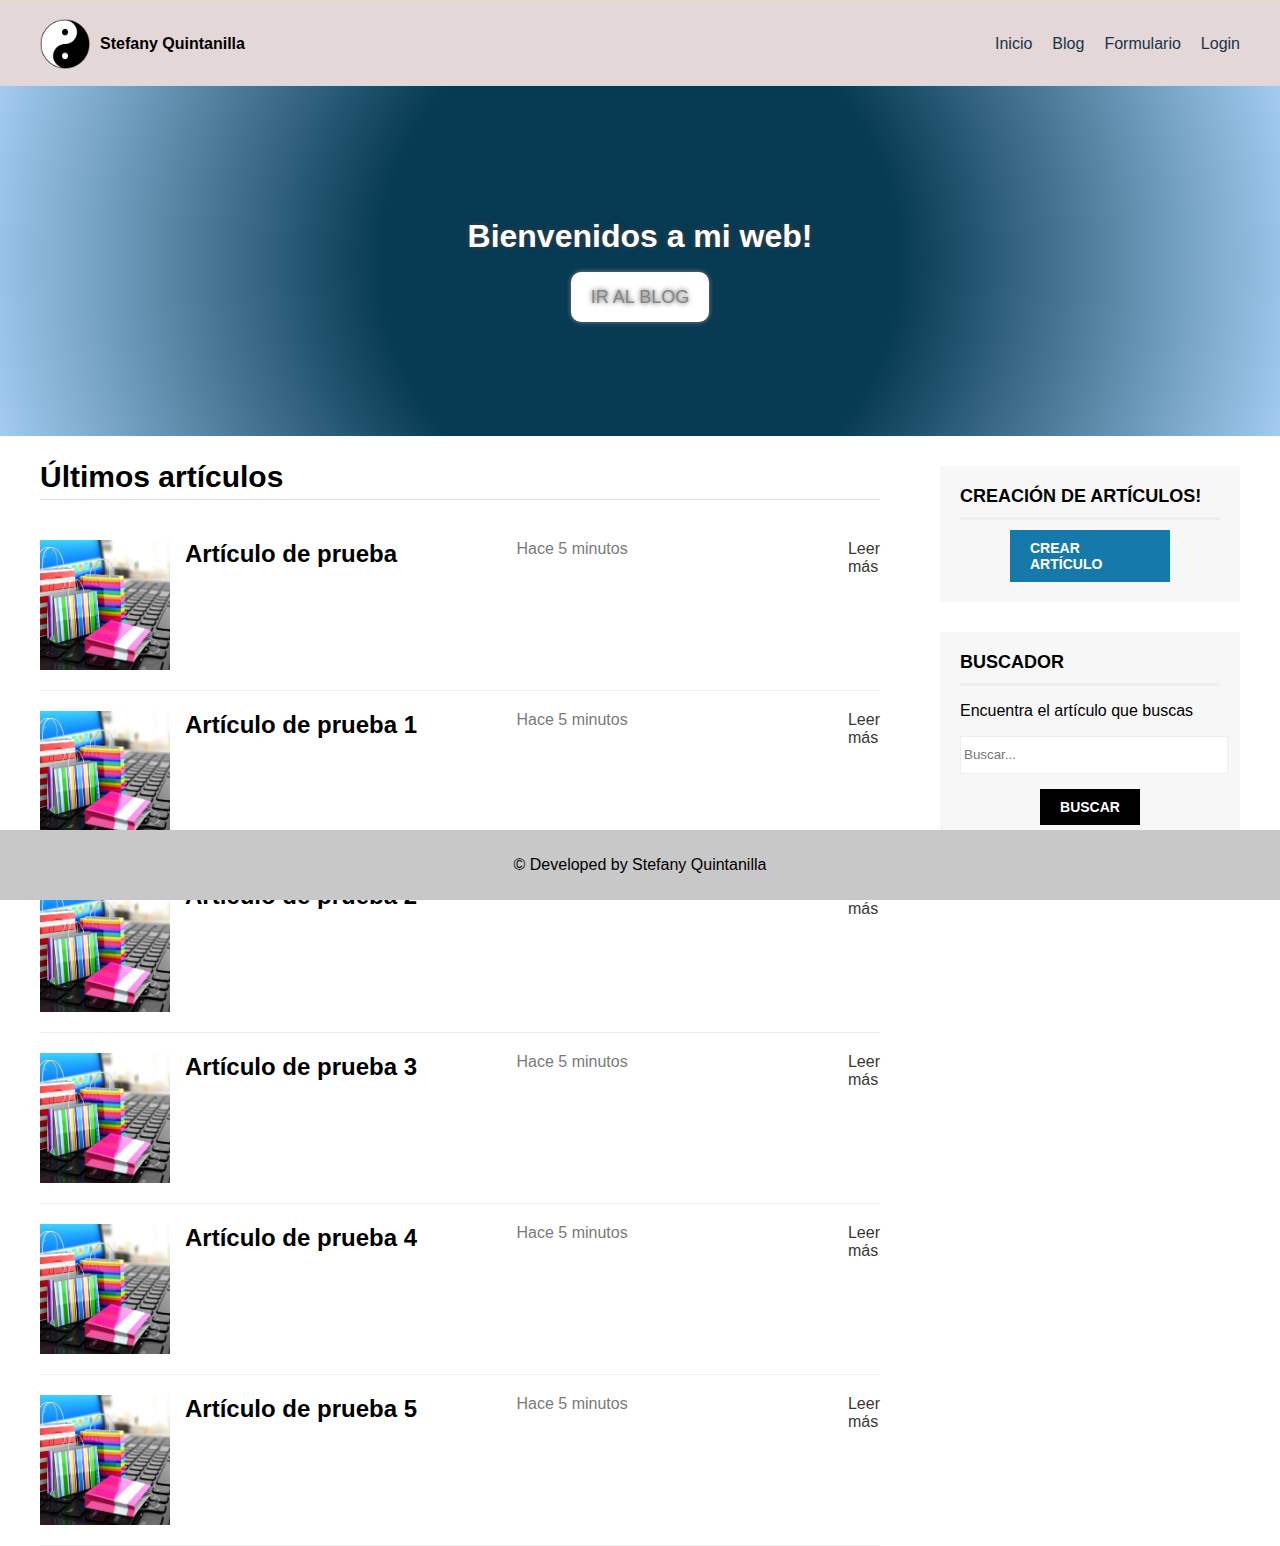
<file: index.html>
<!DOCTYPE html>
<html lang="en">
<head>
    <meta charset="UTF-8">
    <meta name="viewport" content="width=device-width, initial-scale=1.0">
    <title>Maquetación Web</title>
    <link rel="stylesheet" href="./css/styles.css">
</head>
<body>
    <header id="header">
        <div class="container">
            <div class="header-content">
                <div class="logo">
                    <img src="./imagen/Logo.png" class="app-logo" alt="Logotipo">
                    <h4>Stefany Quintanilla</h4>
                </div>
                <nav class="menu">
                    <div class="menu-toggle"><span>&#9776;</span></div>
                    <ul class="menu-list">
                        <li><a href="./index.html">Inicio</a></li>
                        <li><a href="./blog.html">Blog</a></li>
                        <li><a href="./formulario.html">Formulario</a></li>
                        <li><a href="#">Login</a></li>
                    </ul>
                </nav>
            </div>
        </div>
    </header>
    
    <div id="slider" class="slider-big slider-medium">
        <h1>Bienvenidos a mi web!</h1>
        <a href="./blog.html" class="btn-white">Ir al blog</a>
    </div>

    <div class="container">
        <section id="content">
            <h2 class="subheader">Últimos artículos</h2>
            <div id="articles">
                <article class="article-item" id="article-template">
                    <div class="image-wrap">
                        <img src="./assets/images/Productos.jpg" alt="Imagen del artículo">
                    </div>
                    <h2>Artículo de prueba</h2>
                    <span class="date">Hace 5 minutos</span>
                    <a href="./article.html">Leer más</a>
                </article>
            </div>
        </section>

        <aside id="sidebar">
            <div id="nav-log" class="sidebar-item">
                <h3>Creación de artículos!</h3>
                <a href="#" class="btn btn-success">Crear artículo</a>
            </div>

            <div id="search" class="sidebar-item">
                <h3>Buscador</h3>
                <p>Encuentra el artículo que buscas </p>
                
                <form>
                    <input type="text" name="search" placeholder="Buscar...">
                    <input type="submit" name="submit" class="btn" value="Buscar">
                </form>
            </div>
        </aside>
        
    </div>
<!--LIMPIAR FLOTADOS-->
<div class="clearfix"></div>
    <footer class="footer">
        <div class="container">
            <p>&copy; Developed by Stefany Quintanilla</p>
        </div>
    </footer>

    <script type="module" src="./app.js"></script>
</body>
</html>
</file>
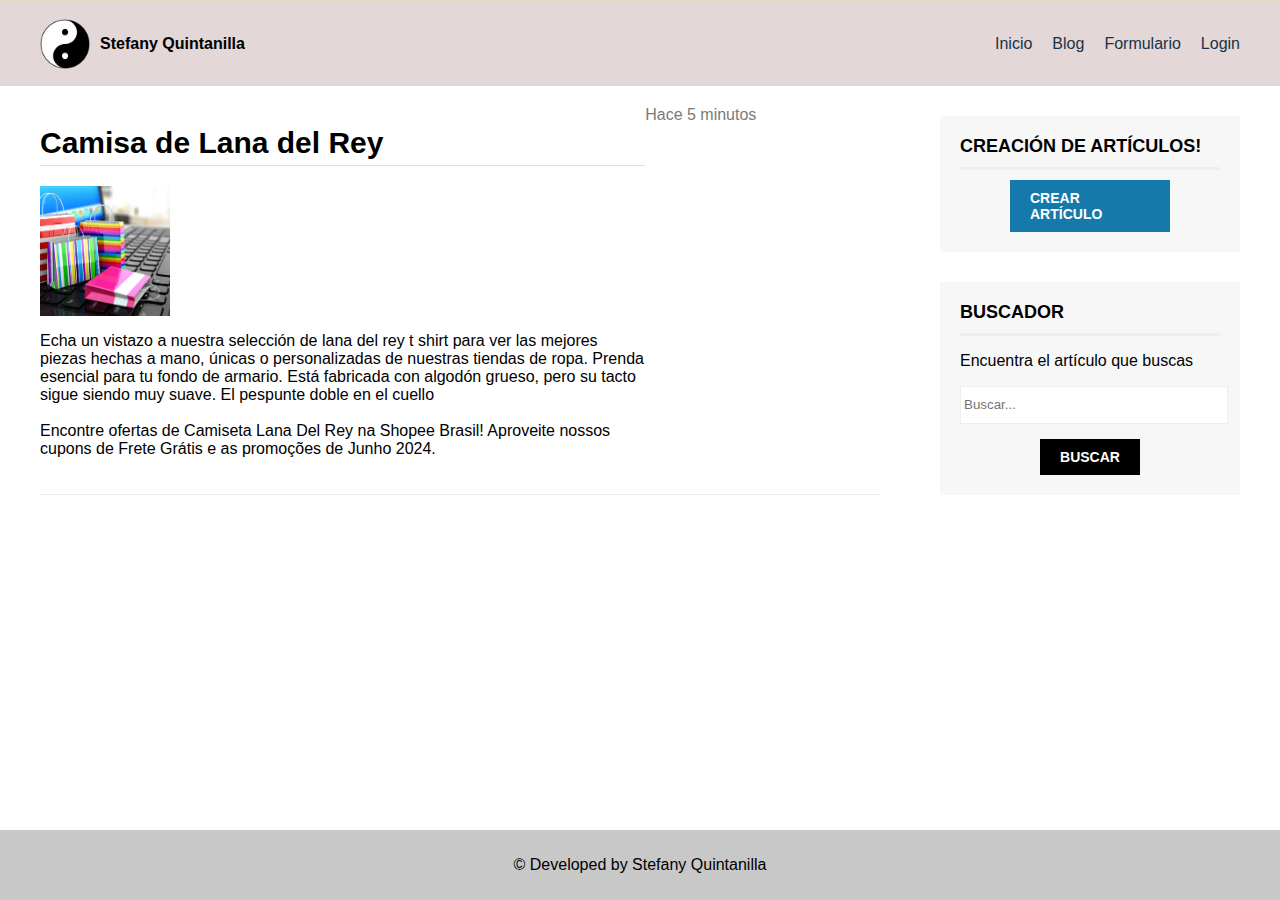
<file: article.html>
<!DOCTYPE html>
<html lang="en">
<head>
    <meta charset="UTF-8">
    <meta name="viewport" content="width=device-width, initial-scale=1.0">
    <title>Maquetación Web</title>
    <link rel="stylesheet" href="./css/styles.css">
</head>
<body>
    <header id="header">
        <div class="container">
            <div class="header-content">
                <div class="logo">
                    <img src="./imagen/Logo.png" class="app-logo" alt="Logotipo">
                    <h4>Stefany Quintanilla</h4>
                </div>
                <nav class="menu">
                    <div class="menu-toggle"><span>&#9776;</span></div>
                    <ul class="menu-list">
                        <li><a href="./index.html">Inicio</a></li>
                        <li><a href="./blog.html">Blog</a></li>
                        <li><a href="./formulario.html">Formulario</a></li>
                        <li><a href="#">Login</a></li>
                    </ul>
                </nav>
            </div>
        </div>
    </header>
    
   

    <div class="container">
        <section id="content">
          <article class="article-item" id="article-template">
            <div>
                <h1 class="subheader">Camisa de Lana del Rey</h1>
            
                    <div class="image-wrap">
                        <img src="./assets/images/Productos.jpg" alt="Imagen del artículo">
                        
                    </div>
                    

                    <p>
                        Echa un vistazo a nuestra selección de lana del rey t shirt para ver las mejores piezas hechas a mano, únicas o personalizadas de nuestras tiendas de ropa.
                        Prenda esencial para tu fondo de armario. Está fabricada con algodón grueso, pero su tacto sigue siendo muy suave. El pespunte doble en el cuello
                        <br>
                        <br>
                        Encontre ofertas de Camiseta Lana Del Rey na Shopee Brasil! Aproveite nossos cupons de Frete Grátis e as promoções de Junho 2024.
                    </p>
            </div>
                    <span class="date">Hace 5 minutos</span>
                    <div class="clearfix"></div>
                </article >
          
        </section>

        <aside id="sidebar">
            <div id="nav-log" class="sidebar-item">
                <h3>Creación de artículos!</h3>
                <a href="#" class="btn btn-success">Crear artículo</a>
            </div>

            <div id="search" class="sidebar-item">
                <h3>Buscador</h3>
                <p>Encuentra el artículo que buscas </p>
                
                <form>
                    <input type="text" name="search" placeholder="Buscar...">
                    <input type="submit" name="submit" class="btn" value="Buscar">
                </form>
            </div>
        </aside>
        
    </div>
<!--LIMPIAR FLOTADOS-->
<div class="clearfix"></div>
    <footer class="footer">
        <div class="container">
            <p>&copy; Developed by Stefany Quintanilla</p>
        </div>
    </footer>

    <script type="module" src="./app.js"></script>
</body>
</html>
</file>
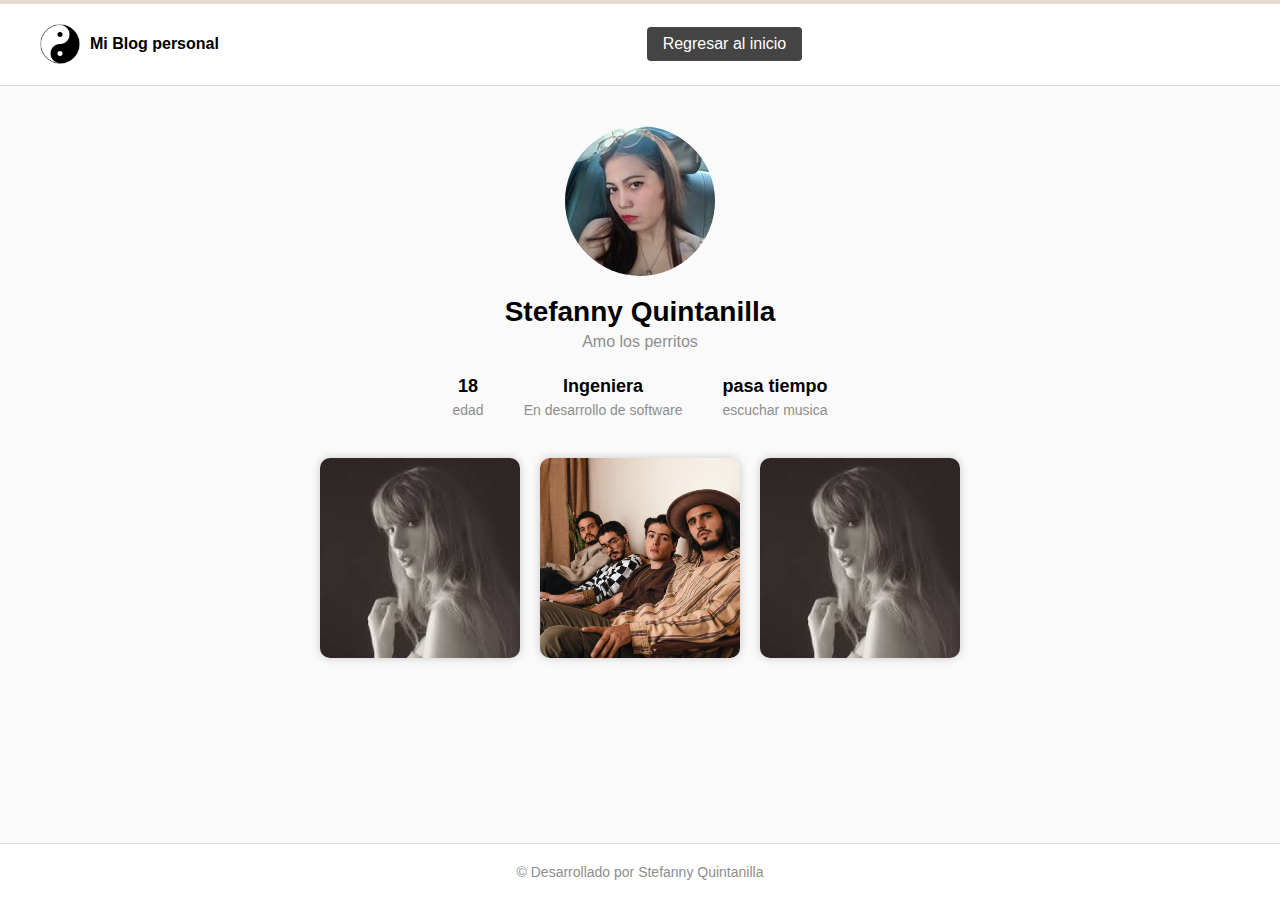
<file: blog.html>
<!DOCTYPE html>
<html lang="en">
<head>
    <meta charset="UTF-8">
    <meta name="viewport" content="width=device-width, initial-scale=1.0">
    <title>Perfil de Usuario</title>
    <link rel="stylesheet" href="./css/styles.css">
    <link rel="stylesheet" href="./css/estilosblog.css">
</head>
<body>
    <header id="header">
        <div class="container">
            <div class="header-content">
                <div class="logo">
                    <img src="./imagen/Logo.png" class="app-logo" alt="Logotipo">
                    <h4>Mi Blog personal</h4>
                </div>
                <a href="/index.html" class="btn-home">Regresar al inicio</a>
                <a href="/formulario.html"></a>
            </div>
        </div>
    </header>

    <div id="user-profile">
        <div class="profile-picture">
            <img src="./assets/10.jpg" alt="Foto de Perfil">
        </div>
        <div class="user-info">
            <h2>Stefanny Quintanilla</h2>
            <p>Amo los perritos</p>
        </div>
        <div class="user-stats">
            <div>
                <span>18</span>
                <p>edad</p>
            </div>
            <div>
                <span>Ingeniera</span>
                <p>En desarrollo de software</p>
            </div>
            <div>
                <span>pasa tiempo</span>
                <p>escuchar musica</p>
            </div>
        </div>
    </div>

    <div class="cute-cats">
        <img src="./assets/images/descarga.jpg" alt="  Taylos Swift">
        <img src="./assets/images/descarga (1).jpg" alt="Taylor Swift">
        <img src="./assets/images/descarga.jpg" alt="Morat">
    </div>

    <footer class="footer">
        <div class="container">
            <p>&copy; Desarrollado por Stefanny Quintanilla</p>
        </div>
    </footer>
</body>
</html>
</file>
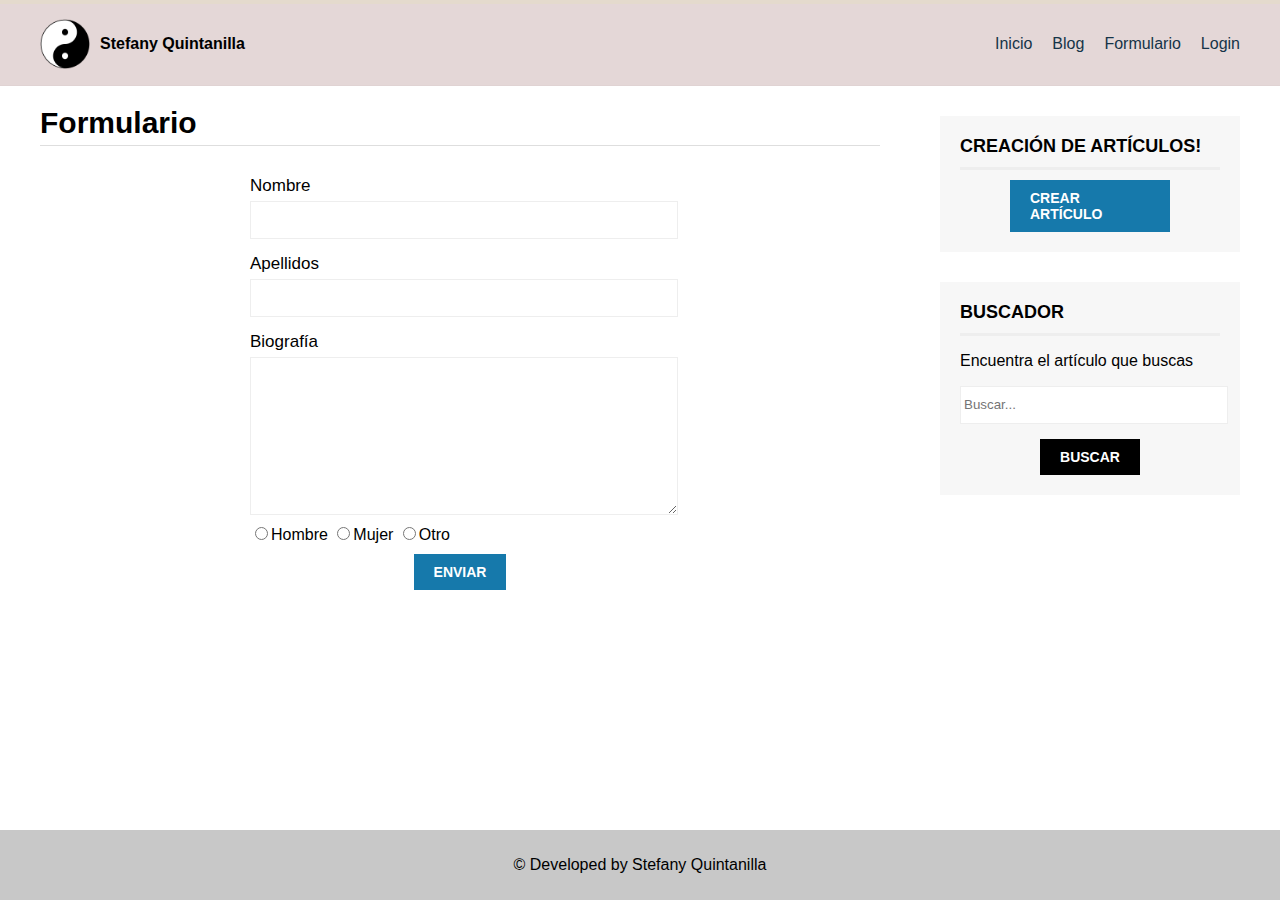
<file: formulario.html>
<!DOCTYPE html>
<html lang="en">
<head>
    <meta charset="UTF-8">
    <meta name="viewport" content="width=device-width, initial-scale=1.0">
    <title>Maquetación Web</title>
    <link rel="stylesheet" href="./css/styles.css">
</head>
<body>
    <header id="header">
        <div class="container">
            <div class="header-content">
                <div class="logo">
                    <img src="./imagen/Logo.png" class="app-logo" alt="Logotipo">
                    <h4>Stefany Quintanilla</h4>
                </div>
                <nav class="menu">
                    <div class="menu-toggle"><span>&#9776;</span></div>
                    <ul class="menu-list">
                        <li><a href="./index.html">Inicio</a></li>
                        <li><a href="./blog.html">Blog</a></li>
                        <li><a href="./formulario.html">Formulario</a></li>
                        <li><a href="#">Login</a></li>
                    </ul>
                </nav>
            </div>
        </div>
    </header>
    
   

    <div class="container">
        <section id="content">
         <h1 class="subheader">Formulario</h1>
         <form class="mid-form">
            <div class="form-group">
                <label for="nombre">Nombre</label>
                <input type="text" name="nombre">
            </div>
            <div class="form-group">
                <label for="apellidos">Apellidos</label>
                <input type="text" name="apellidos">
            </div>
            <div class="form-group">
                <label for="bio">Biografía</label>
                <textarea name="bio"></textarea>
            </div>
            <div class="form-group radiobuttons">
                <input type="radio" name="genero" value="hombre">Hombre
                <input type="radio" name="genero" value="mujer">Mujer
                <input type="radio" name="genero" value="otro">Otro
            </div>
            <div class="clearfix">
            </div>
            <input type="submit" value="enviar" class="btn btn-success">
        </form>
        
        </section>

        <aside id="sidebar">
            <div id="nav-log" class="sidebar-item">
                <h3>Creación de artículos!</h3>
                <a href="#" class="btn btn-success">Crear artículo</a>
            </div>

            <div id="search" class="sidebar-item">
                <h3>Buscador</h3>
                <p>Encuentra el artículo que buscas </p>
                
                <form>
                    <input type="text" name="search" placeholder="Buscar...">
                    <input type="submit" name="submit" class="btn" value="Buscar">
                </form>
            </div>
        </aside>
        
    </div>
<!--LIMPIAR FLOTADOS-->
<div class="clearfix"></div>
    <footer class="footer">
        <div class="container">
            <p>&copy; Developed by Stefany Quintanilla</p>
        </div>
    </footer>

    <script type="module" src="./app.js"></script>
</body>
</html>
</file>
<file: css/styles.css>
body {
    margin: 0;
    padding: 0;
    font-family: 'Segoe UI', Tahoma, Geneva, Verdana, sans-serif;
    -webkit-font-smoothing: antialiased;
    -moz-osx-font-smoothing: grayscale;
}

.container {
    max-width: 1200px;
    margin: 0 auto;
    padding: 0 20px;
}

.btn-home {
    background-color: #444;
    color: white;
    padding: 8px 16px;
    border-radius: 4px;
    text-decoration: none;
    margin-right: 10px;
    transition: background-color 0.3s ease;
}

.btn-home:hover {
    background-color: #666;
}

#header {
    background-color: #e4d7d7;
    border-bottom: 1px solid #e0d3d3;
    border-top: 4px solid #e4dacd;
    padding: 10px 0;
}

.header-content {
    display: flex;
    justify-content: space-between;
    align-items: center;
}

.logo {
    display: flex;
    align-items: center;
    margin-bottom: 0;
}

.app-logo {
    height: 50px;
    margin-right: 10px;
    animation: spin 5s linear infinite;
}

@keyframes spin {
    from { transform: rotate(0deg); }
    to { transform: rotate(360deg); }
}

.menu {
    position: relative;
}

.menu-toggle {
    display: none;
    cursor: pointer;
    font-size: 24px;
}

.menu-list {
    list-style: none;
    margin: 0;
    padding: 0;
    display: flex;
}

.menu-list li {
    margin-left: 20px;
}

.menu-list a {
    text-decoration: none;
    color: #153448;
    transition: color 0.3s ease;
}

.menu-list a:hover {
    color: #03AED2;
}

#slider {
    z-index: -1;
    background: radial-gradient(circle, rgb(7, 58, 83) 39%, rgb(163, 204, 240) 100%);
    width: 100%;
    height: 350px;
    line-height: 30px;
    color: white;
    text-shadow: 0 0 5px #444;
    display: flex;
    flex-direction: column;
    justify-content: center;
    align-items: center;
}

.btn-white {
    background-color: white;
    border-radius: 10px;
    box-shadow: 0 0 5px #868585;
    color: #868585;
    display: inline-block;
    font-size: 18px;
    padding: 10px 20px;
    text-transform: uppercase;
    text-decoration: none;
    transition: background-color 0.3s ease, color 0.3s ease;
}

.btn-white:hover {
    background-color: #444;
    color: white;
}

#content {
    width: 70%;
    float: left;
    min-height: 650px;
    margin-right: 20px;
}

#sidebar {
    width: 25%;
    float: right;
}

.sidebar-item {
    background-color: #f7f7f7;
    padding: 20px;
    margin-top: 30px;
}

.sidebar-item h3 {
    text-transform: uppercase;
    font-size: 18px;
    margin: 0;
    padding-bottom: 10px;
    margin-bottom: 10px;
    border-bottom: 3px solid #eee;
}

.btn {
    display: block;
    background-color: black;
    color: white;
    padding: 10px 20px;
    font-weight: bold;
    text-transform: uppercase;
    font-size: 14px;
    text-decoration: none;
    max-width: 120px;
    transition: background-color 0.3s ease;
    border: none;
    cursor: pointer;
    margin: 0 auto;
    margin-top: 10px;
}

.btn-success {
    background-color: rgba(22, 121, 171, 1);
}

.btn-success:hover {
    background-color: black;
}

input[type="text"],
textarea {
    width: 100%;
    height: 30px;
    border: 1px solid #eee;
    padding: 3px;
    margin-bottom: 5px;
    transition: box-shadow 0.3s ease;
}

input[type="text"]:focus,
textarea:focus {
    box-shadow: 0 0 10px #ccc;
}

.footer {
    background-color: #c8c8c8;
    width: 100%;
    padding: 10px 0;
    text-align: center;
    position: fixed;
    bottom: 0;
    
}

.article-item {
    width: 100%;
    border-bottom: 1px solid #eee;
    padding-bottom: 20px;
    padding-top: 20px;
    text-align: left;
    display: flex;
    align-items: flex-start;
}

.article-item .image-wrap {
    width: 130px;
    height: 130px;
    overflow: hidden;
    margin-right: 15px;
    flex-shrink: 0;
}

.article-item .image-wrap img {
    width: 100%;
    height: 100%;
    object-fit: cover;
}

.article-item h2 {
    display: block;
    width: 100%;
    padding: 0;
    margin: 0;
    margin-bottom: 8px;
}

.article-item .date {
    display: block;
    width: 100%;
    color: #7a7a7a;
    margin-bottom: 10px;
}

.article-item a {
    display: inline-block;
    color: #373737;
    text-decoration: none;
}

.article-item a:hover {
    text-decoration: underline;
}

.subheader {
    font-size: 30px;
    border-bottom: 1px solid #dedede;
    padding-bottom: 5px;
    margin-bottom: 20px;
}

@media (max-width: 768px) {
    .container {
        padding: 0 10px;
    }

    #header {
        padding: 10px 0;
    }

    .header-content {
        flex-wrap: wrap;
       
    }

    .logo {
        margin-bottom: 10px;
    }

    .menu-toggle {
        display: block;
        position: absolute;
        top: 10px;
        right: 10px;
    }

    .menu-list {
        display: none;
        flex-direction: column;
        position: absolute;
        top: 60px;
        right: 0;
        width: 200px;
        background-color: #e4d7d7;
        padding: 10px;
        z-index: 1;
        box-shadow: 0 2px 5px rgba(0, 0, 0, 0.3);
    }

    .menu-list.show {
        display: flex;
        flex-direction: column;
    }

    .menu-list li {
        margin: 10px 0;
    }

    #slider {
        height: 250px;
    }

    #content, #sidebar {
        width: 100%;
        float: none;
        margin-right: 0;
    }

    #sidebar {
        margin-top: 20px;
    }
}



.mid-form{
    width: 50%;
    margin: 0px auto;
}

.mid-form label{
    display: block;
    float: left;
    text-align: left;
    margin-top: 10px;
    margin-bottom: 5px;
    font-size: 17px;
}

textarea{
    width: 100%;
    height: 150px;
    min-width: 100%;
    max-width: 100%;
    min-height: 150px;
    max-height: 300px;
}

.radiobutoons{
    background-color: #666;
    margin-top: 10px;
    margin-bottom: 10px;
    float: left;
}

@media (max-width: 1488px){
    .center{
        width: 85%;
    }
}

@media (max-width: 1059px){
    .center{
        width: 95%;
    }
}

@media (max-width: 959px){

    .menu ul{
        width: auto;
    }

    #logo{
        font-size: 15px;
    }

    #logo img{
        height: 60px;
    }
}

@media (max-width: 797px){
    #menu,
    #menu ul{
        
        width: auto;
        clear: both;
        width: 100%;
        float: none;
        margin: 0px;
        padding: 0px;
        line-height: 50px;

    }

    #logo{
        float: none;
        font-size: 15px;
        width: 270px;
        margin: 0px auto;
        margin-top: 35px;
        font-size: 25px;

    }

    #logo img{
        height: 55px;
        display: block;
        float: left;
    }

    /* sidebar */

    #content{
        float: none;
        width: 100%;
    }
    
    #sidebar{
        float: none;
        width: 60%;
        margin: 0px auto;
        margin-bottom: 50px;
    }

    #slide h1{
        padding-top: 115px;
        font-size: 25px;

    }

    .mid-form{
        width: 70%;   
    }


}

@media (max-width: 510px){
    #menu,
    #menu ul{
        width: auto;
        clear: both;
        width: 100%;
        float: none;
        margin: 0px;
        padding: 0px;
        line-height: 50px;

    }

    #logo{
        float: none;
        font-size: 15px;
        width: 270px;
        margin: 0px auto;
        margin-top: 35px;
        font-size: 25px;

    }

    #logo img{
        height: 55px;
        display: block;
        float: left;
    }

    /* sidebar */

    #content{
        float: none;
        width: 100%;
    }
    
    #sidebar{
        float: none;
        width: 60%;
        margin: 0px auto;
        margin-bottom: 50px;
    }

    #slide h1{
        padding-top: 115px;
        font-size: 25px;

    }

    .mid-form{
        width: 70%;   
    }

    #header{
        min-height: 130px;
        overflow: hidden;

    }

    .menu,
    .menu ul li{
        margin-left: 7px;
        margin-right: 7px;
    }

    #slider .btn-white{
        margin-top: 10px;
        width: 40px;
        height: 12%;
        font-size: 14px;
        line-height: 20px;
    }

    #slider .slider-medium{
        height: 200px;
        line-height: 10px;
    }
}
</file>
<file: css/estilosblog.css>
body {
    font-family: 'Segoe UI', Tahoma, Geneva, Verdana, sans-serif;
    margin: 0;
    padding: 0;
    background-color: #fafafa;
}

.container {
    max-width: 1200px;
    margin: 0 auto;
    padding: 0 20px;
}

#header {
    background-color: #ffffff;
    border-bottom: 1px solid #dbdbdb;
    padding: 10px 0;
}

.header-content {
    display: flex;
    justify-content: space-between;
    align-items: center;
}

.logo {
    display: flex;
    align-items: center;
}

.app-logo {
    height: 40px;
    margin-right: 10px;
}

#user-profile {
    display: flex;
    justify-content: center;
    align-items: center;
    flex-direction: column;
    margin-top: 40px;
}

#user-profile .profile-picture {
    width: 150px;
    height: 150px;
    border-radius: 50%;
    overflow: hidden;
    margin-bottom: 20px;
}

#user-profile .profile-picture img {
    width: 100%;
    height: 100%;
    object-fit: cover;
}

#user-profile .user-info {
    text-align: center;
}

#user-profile .user-info h2 {
    margin: 0;
    font-size: 28px;
}

#user-profile .user-info p {
    margin: 5px 0;
    font-size: 16px;
    color: #8e8e8e;
}

#user-profile .user-stats {
    display: flex;
    justify-content: center;
    margin-top: 20px;
}

#user-profile .user-stats div {
    margin: 0 20px;
    text-align: center;
}

#user-profile .user-stats div span {
    display: block;
    font-weight: bold;
    font-size: 18px;
}

#user-profile .user-stats div p {
    margin: 5px 0 0;
    font-size: 14px;
    color: #8e8e8e;
}

.cute-cats {
    display: flex;
    justify-content: center;
    margin-top: 40px;
}

.cute-cats img {
    width: 200px;
    height: 200px;
    object-fit: cover;
    margin: 0 10px;
    border-radius: 10px;
    box-shadow: 0 0 10px rgba(0, 0, 0, 0.2);
}

.footer {
    background-color: #ffffff;
    border-top: 1px solid #dbdbdb;
    padding: 20px 0;
    text-align: center;
    margin-top: 40px;
}

.footer p {
    margin: 0;
    font-size: 14px;
    color: #8e8e8e;
}
</file>
